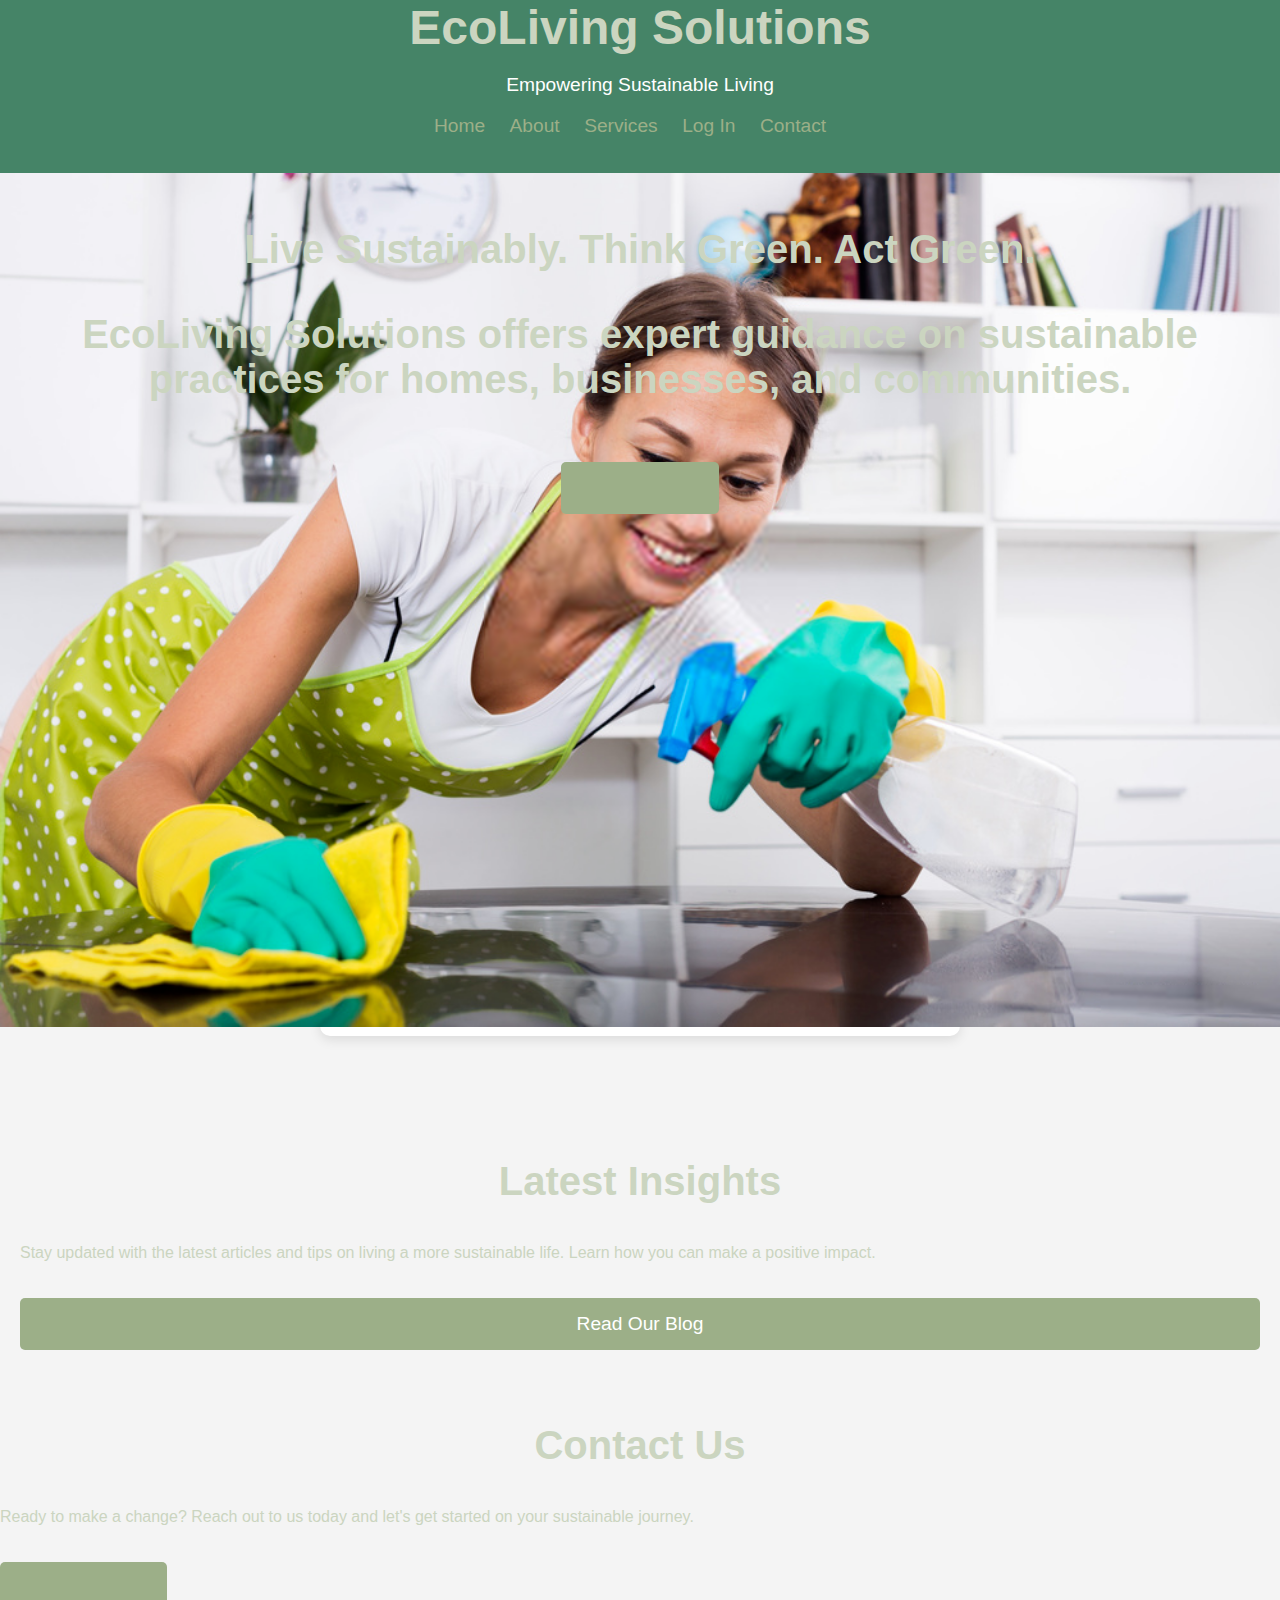
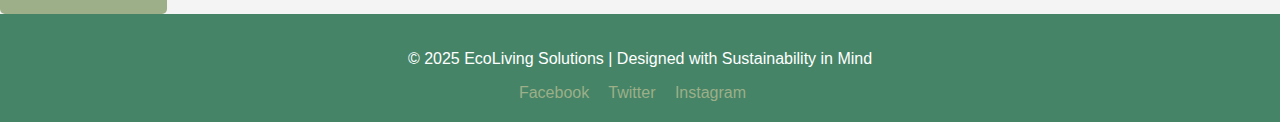
<file: index.html>
<!DOCTYPE html>
<html lang="en">
<head>
  <meta charset="UTF-8">
  <meta name="viewport" content="width=device-width, initial-scale=1.0">
  <title>EcoLiving Solutions - Sustainable Living</title>
  <link rel="stylesheet" href="style.css">
  <script>
    function calculateQuote() {
      const serviceType = document.getElementById('serviceType').value;
      const areaSize = document.getElementById('areaSize').value;
      const urgency = document.getElementById('urgency').value;

      let basePrice = 0;
      let pricePerSqFt = 0;

      if (serviceType === 'cleaning') {
        pricePerSqFt = 0.25;
      } else if (serviceType === 'consulting') {
        pricePerSqFt = 0.50;
      } else if (serviceType === 'audit') {
        pricePerSqFt = 0.30;
      }

      let totalPrice = pricePerSqFt * areaSize;

      if (urgency === 'express') {
        totalPrice *= 1.25; // Extra cost for express service
      }

      const quoteMessage = `Your estimated price for ${serviceType} is $${totalPrice.toFixed(2)}.`;
      document.getElementById('quoteMessage').innerText = quoteMessage;
      document.getElementById('quoteResult').style.display = 'block';
    }
  </script>
</head>
<body>
  <!-- Header Section with Navigation -->
  <header>
    <div class="logo">
      <h1>EcoLiving Solutions</h1>
      <p>Empowering Sustainable Living</p>
    </div>
    <nav>
      <ul>
        <li><a href="index.html">Home</a></li>
        <li><a href="about.html">About</a></li> <!-- About page link -->
        <li><a href="services.html">Services</a></li>
        <li><a href="login.html">Log In</a></li>
        <li><a href="contact.html">Contact</a></li>
      </ul>
    </nav>
  </header>

  <!-- Hero Section (Big Welcome Section) -->
  <section id="hero">
    <div class="hero-content">
      <h2>Live Sustainably. Think Green. Act Green.</h2>
      <!-- Hero Image -->
      <img src="action.png" alt="Sustainable Living" class="hero-img">
      <h2>EcoLiving Solutions offers expert guidance on sustainable practices for homes, businesses, and communities.</h2>
    </div.
      </section> 
  
       <!-- 'Get Started' button -->
    <a href="services.html#self-quote" class="btn-primary">Get Started</a>  <!-- Link to services page with quote form -->
  </div>
</section>

  <!-- Quote Form Section -->
  <section id="self-quote">
    <h2>Get Your Quote</h2>
    <form id="quoteForm">
      <label for="serviceType">Choose a service:</label>
      <select id="serviceType">
        <option value="cleaning">Commercial Cleaning</option>
        <option value="consulting">Sustainability Consulting</option>
        <option value="audit">Energy Audit</option>
      </select>
      
      <label for="areaSize">Area size (sq ft):</label>
      <input type="number" id="areaSize" placeholder="Enter area size" required>
      
      <label for="urgency">Urgency:</label>
      <select id="urgency">
        <option value="standard">Standard</option>
        <option value="express">Express</option>
      </select>

      <button type="button" onclick="calculateQuote()">Get Quote</button>
    </form>

    <div id="quoteResult" style="display: none;">
      <p id="quoteMessage"></p>
    </div>
  </section>

  <!-- Blog Section -->
  <section id="blog" class="section">
    <h2>Latest Insights</h2>
    <p>Stay updated with the latest articles and tips on living a more sustainable life. Learn how you can make a positive impact.</p>
<a href="blog.html">
    <button class="btn-primary">Read Our Blog</button>
  </a>
</section>

  <!-- Contact Section -->
  <section id="contact" class="section">
    <h2>Contact Us</h2>
    <p>Ready to make a change? Reach out to us today and let's get started on your sustainable journey.</p>
    <a href="contact.html" class="btn-primary">Get in Touch</a>
  </section>

  <!-- Footer -->
  <footer>
    <p>&copy; 2025 EcoLiving Solutions | Designed with Sustainability in Mind</p>
    <div class="social-links">
      <a href="#">Facebook</a>
      <a href="#">Twitter</a>
      <a href="#">Instagram</a>
    </div>
  </footer>
</body>
</html>
</file>
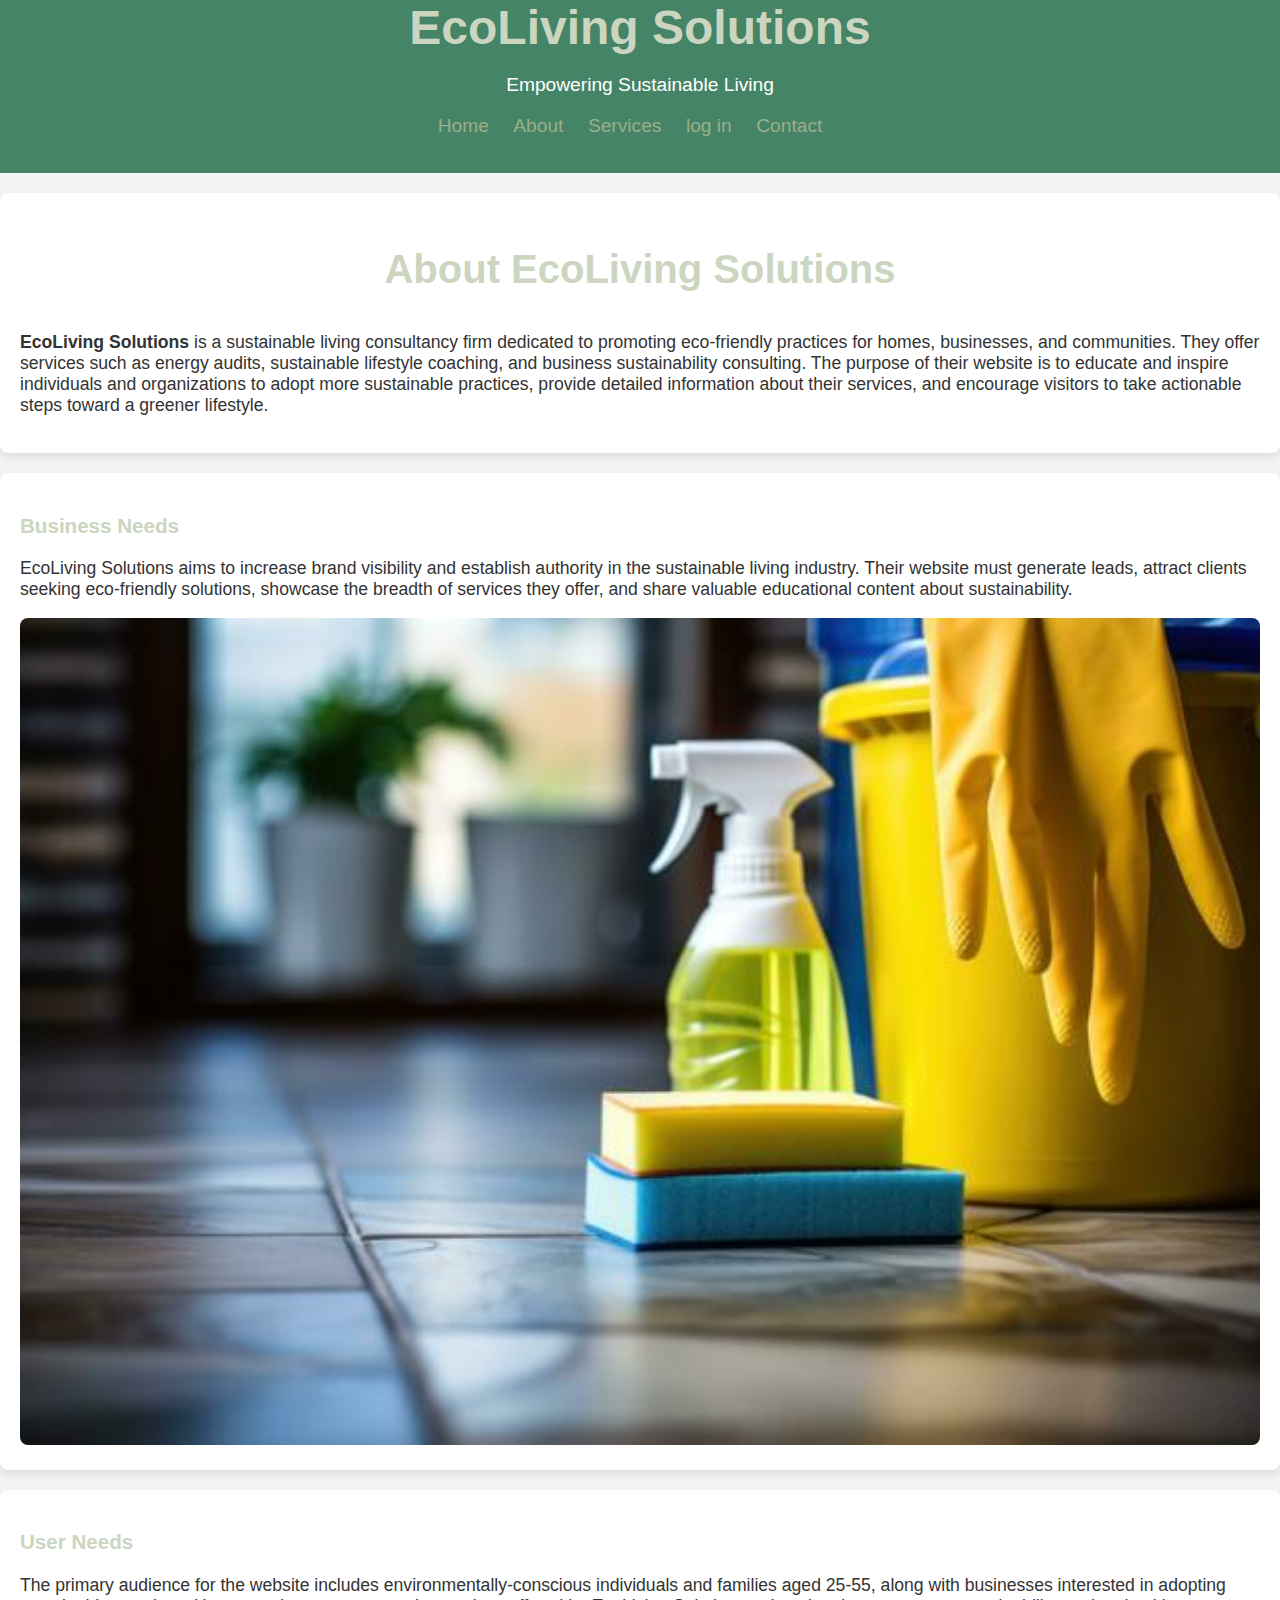
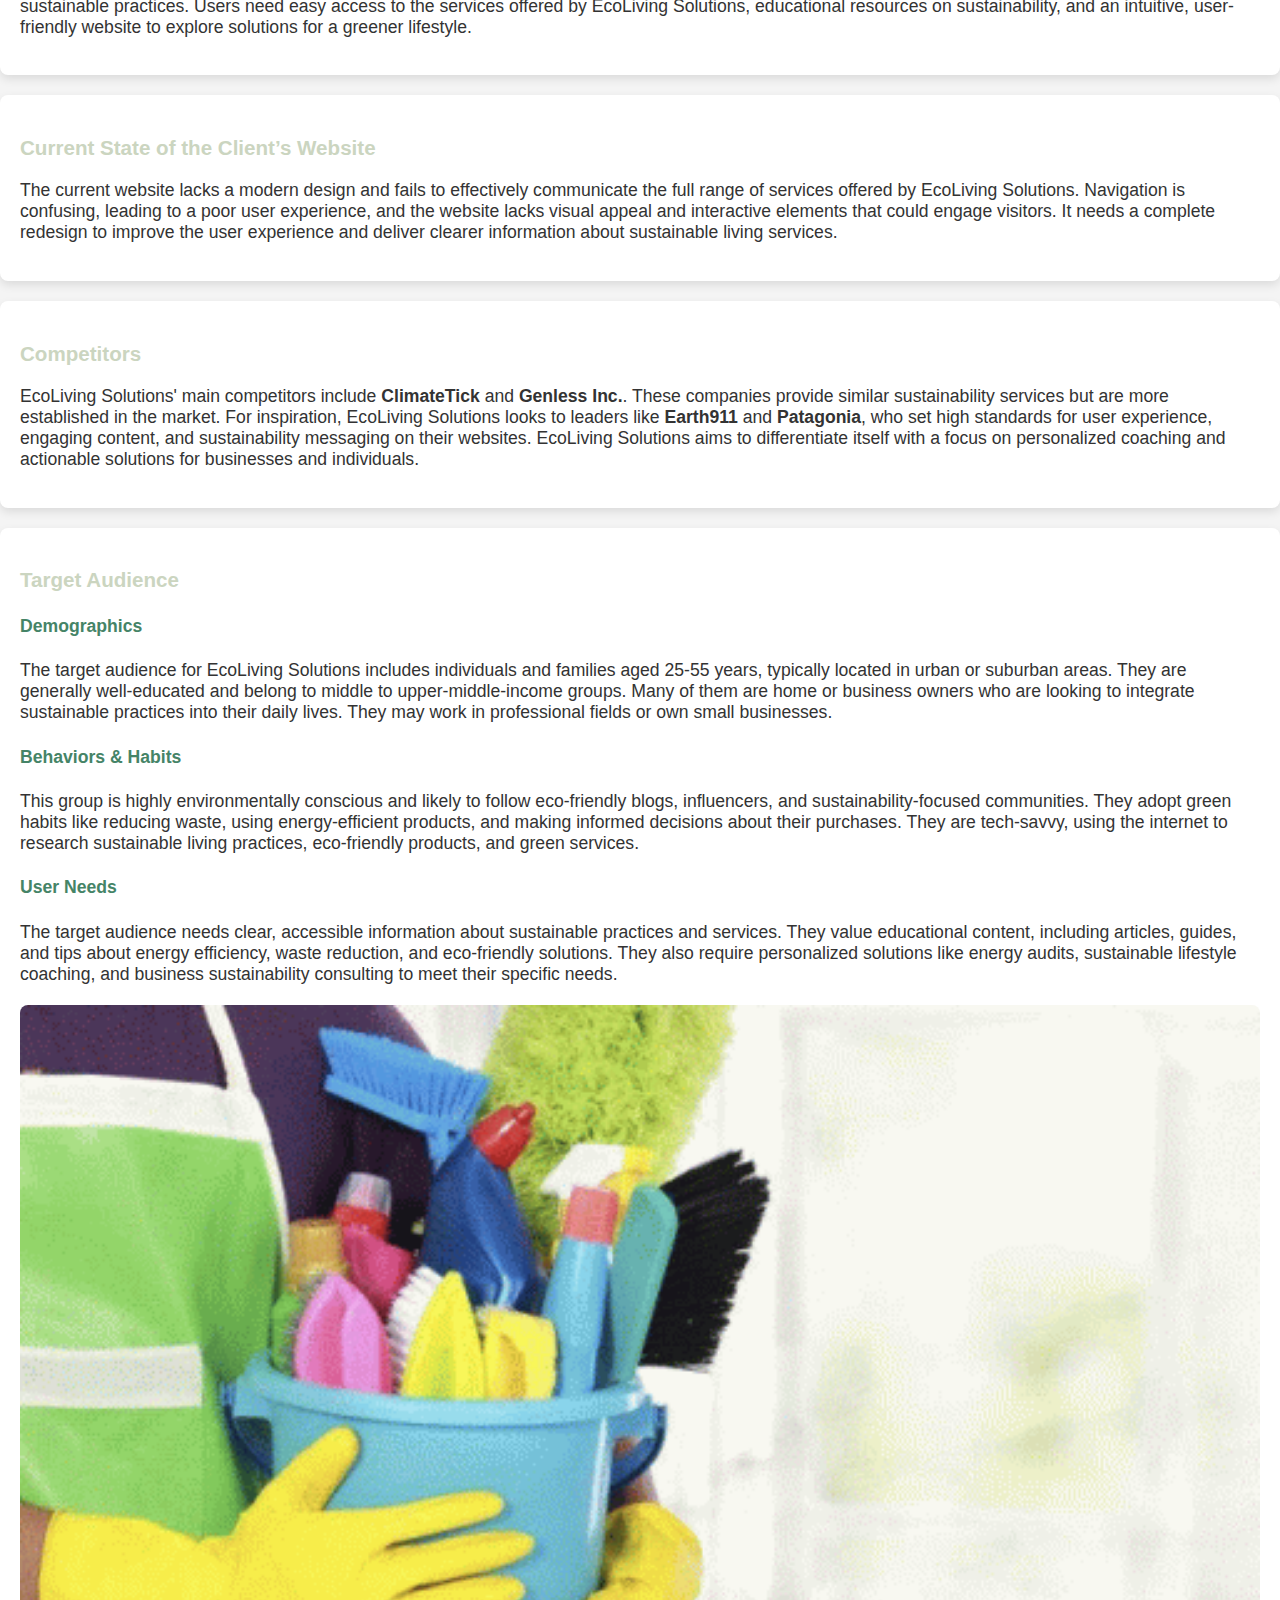
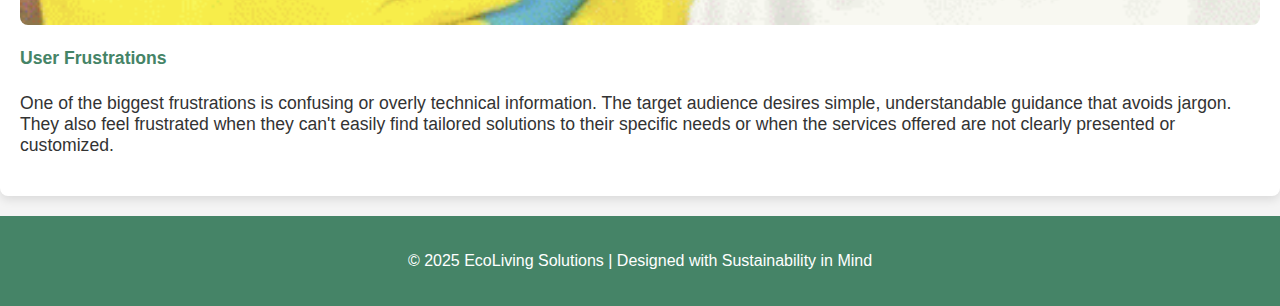
<file: about.html>
<!DOCTYPE html>
<html lang="en">
<head>
  <meta charset="UTF-8">
  <meta name="viewport" content="width=device-width, initial-scale=1.0">
  <title>About - EcoLiving Solutions</title>
  <link rel="stylesheet" href="style.css">
</head>
<body> 
   <!-- Header Section with Navigation -->
  <header>
    <div class="logo">
      <h1>EcoLiving Solutions</h1>
      <p>Empowering Sustainable Living</p>
    </div>
     <nav>
      <ul>
        <li><a href="index.html">Home</a></li>
        <li><a href="about.html">About</a></li> <!-- About page link -->
        <li><a href="services.html">Services</a></li>
        <li><a href="login.html">log in</a></li>
        <li><a href="contact.html">Contact</a></li>
      </ul>
    </nav>
  </header>

  <!-- About Section -->
  <section id="about" class="about-box">
    <h2>About EcoLiving Solutions</h2>
    <p><strong>EcoLiving Solutions</strong> is a sustainable living consultancy firm dedicated to promoting eco-friendly practices for homes, businesses, and communities. They offer services such as energy audits, sustainable lifestyle coaching, and business sustainability consulting. The purpose of their website is to educate and inspire individuals and organizations to adopt more sustainable practices, provide detailed information about their services, and encourage visitors to take actionable steps toward a greener lifestyle.</p>
  </section>

  <!-- Business Needs -->
  <section id="business-needs" class="about-box">
    <h3>Business Needs</h3>
    <p>EcoLiving Solutions aims to increase brand visibility and establish authority in the sustainable living industry. Their website must generate leads, attract clients seeking eco-friendly solutions, showcase the breadth of services they offer, and share valuable educational content about sustainability.</p>
    <!-- Add the image here -->
    <div class="business-image">
      <img src="hero backround.jpg" alt="EcoLiving Solutions Business Needs" />
    </div>
  </section>

  <!-- User Needs -->
  <section id="user-needs" class="about-box">
    <h3>User Needs</h3>
    <p>The primary audience for the website includes environmentally-conscious individuals and families aged 25-55, along with businesses interested in adopting sustainable practices. Users need easy access to the services offered by EcoLiving Solutions, educational resources on sustainability, and an intuitive, user-friendly website to explore solutions for a greener lifestyle.</p>
  </section>

  <!-- Current State of Client's Website -->
  <section id="current-state" class="about-box">
    <h3>Current State of the Client’s Website</h3>
    <p>The current website lacks a modern design and fails to effectively communicate the full range of services offered by EcoLiving Solutions. Navigation is confusing, leading to a poor user experience, and the website lacks visual appeal and interactive elements that could engage visitors. It needs a complete redesign to improve the user experience and deliver clearer information about sustainable living services.</p>
  </section>

  <!-- Competitors -->
  <section id="competitors" class="about-box">
    <h3>Competitors</h3>
    <p>EcoLiving Solutions' main competitors include <strong>ClimateTick</strong> and <strong>Genless Inc.</strong>. These companies provide similar sustainability services but are more established in the market. For inspiration, EcoLiving Solutions looks to leaders like <strong>Earth911</strong> and <strong>Patagonia</strong>, who set high standards for user experience, engaging content, and sustainability messaging on their websites. EcoLiving Solutions aims to differentiate itself with a focus on personalized coaching and actionable solutions for businesses and individuals.</p>
  </section>

  <!-- Target Audience Section -->
  <section id="target-audience" class="about-box">
    <h3>Target Audience</h3>

    <!-- Demographics -->
    <div class="audience-group">
      <h4>Demographics</h4>
      <p>The target audience for EcoLiving Solutions includes individuals and families aged 25-55 years, typically located in urban or suburban areas. They are generally well-educated and belong to middle to upper-middle-income groups. Many of them are home or business owners who are looking to integrate sustainable practices into their daily lives. They may work in professional fields or own small businesses.</p>
    </div>

    <!-- Behaviors/Habits -->
    <div class="audience-group">
      <h4>Behaviors & Habits</h4>
      <p>This group is highly environmentally conscious and likely to follow eco-friendly blogs, influencers, and sustainability-focused communities. They adopt green habits like reducing waste, using energy-efficient products, and making informed decisions about their purchases. They are tech-savvy, using the internet to research sustainable living practices, eco-friendly products, and green services.</p>
    </div>

    <!-- User Needs -->
    <div class="audience-group">
      <h4>User Needs</h4>
      <p>The target audience needs clear, accessible information about sustainable practices and services. They value educational content, including articles, guides, and tips about energy efficiency, waste reduction, and eco-friendly solutions. They also require personalized solutions like energy audits, sustainable lifestyle coaching, and business sustainability consulting to meet their specific needs.</p>
      <!-- Add the GIF here -->
      <div class="business-gif">
        <img src="commercial-cleaning-services-cleaning.gif" alt="Commercial Cleaning Services" />
      </div>
    </div>

    <!-- User Frustrations -->
    <div class="audience-group">
      <h4>User Frustrations</h4>
      <p>One of the biggest frustrations is confusing or overly technical information. The target audience desires simple, understandable guidance that avoids jargon. They also feel frustrated when they can't easily find tailored solutions to their specific needs or when the services offered are not clearly presented or customized.</p>
    </div>
  </section>

  <footer>
    <p>&copy; 2025 EcoLiving Solutions | Designed with Sustainability in Mind</p>
  </footer>
</body>
</html>
</file>
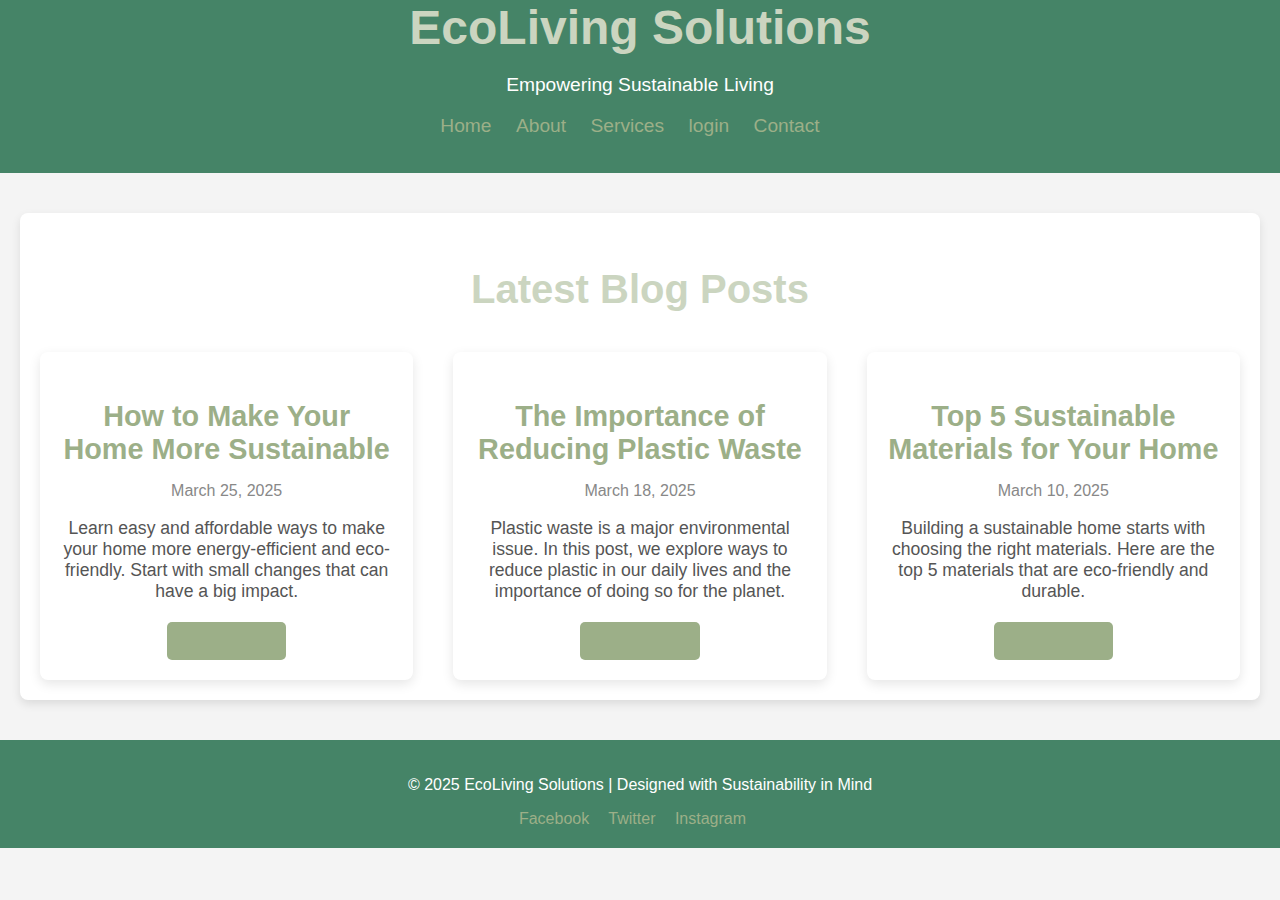
<file: blog.html>
<!DOCTYPE html>
<html lang="en">
<head>
  <meta charset="UTF-8">
  <meta name="viewport" content="width=device-width, initial-scale=1.0">
  <title>Blog - EcoLiving Solutions</title>
  <link rel="stylesheet" href="style.css"> <!-- Link to your CSS file -->
</head>
<body>
  <!-- Header Section -->
  <header>
    <div class="logo">
      <h1>EcoLiving Solutions</h1>
      <p>Empowering Sustainable Living</p>
    </div>
    <nav>
      <ul>
        <li><a href="index.html">Home</a></li>
        <li><a href="about.html">About</a></li>
        <li><a href="services.html">Services</a></li>
        <li><a href="login.html">login</a></li> <!-- Blog link -->
        <li><a href="contact.html">Contact</a></li>
      </ul>
    </nav>
  </header>

  <!-- Blog Main Section -->
  <section id="blog" class="section">
    <div class="container">
      <h2>Latest Blog Posts</h2>
      <div class="blog-posts">
        <!-- Blog Post 1 -->
        <div class="blog-post">
          <h3><a href="#">How to Make Your Home More Sustainable</a></h3>
          <p class="post-date">March 25, 2025</p>
          <p class="post-excerpt">Learn easy and affordable ways to make your home more energy-efficient and eco-friendly. Start with small changes that can have a big impact.</p>
          <a href="#" class="read-more">Read More</a>
        </div>

        <!-- Blog Post 2 -->
        <div class="blog-post">
          <h3><a href="#">The Importance of Reducing Plastic Waste</a></h3>
          <p class="post-date">March 18, 2025</p>
          <p class="post-excerpt">Plastic waste is a major environmental issue. In this post, we explore ways to reduce plastic in our daily lives and the importance of doing so for the planet.</p>
          <a href="#" class="read-more">Read More</a>
        </div>

        <!-- Blog Post 3 -->
        <div class="blog-post">
          <h3><a href="#">Top 5 Sustainable Materials for Your Home</a></h3>
          <p class="post-date">March 10, 2025</p>
          <p class="post-excerpt">Building a sustainable home starts with choosing the right materials. Here are the top 5 materials that are eco-friendly and durable.</p>
          <a href="#" class="read-more">Read More</a>
        </div>
      </div>
    </div>
  </section>

  <!-- Footer Section -->
  <footer>
    <p>&copy; 2025 EcoLiving Solutions | Designed with Sustainability in Mind</p>
    <div class="social-links">
      <a href="#">Facebook</a>
      <a href="#">Twitter</a>
      <a href="#">Instagram</a>
    </div>
  </footer>
</body>
</html>
</file>
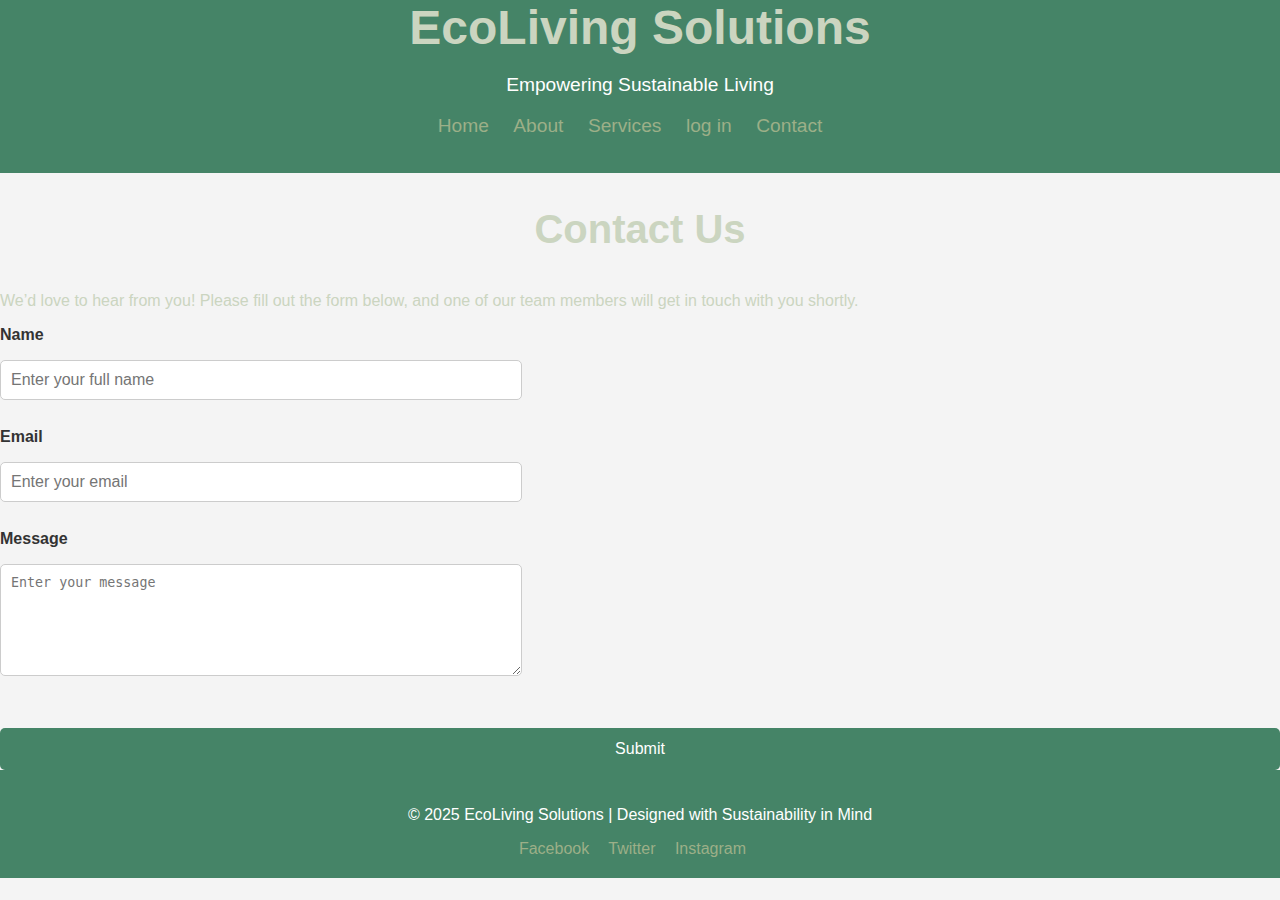
<file: contact.html>
<!DOCTYPE html>
<html lang="en">
<head>
  <meta charset="UTF-8">
  <meta name="viewport" content="width=device-width, initial-scale=1.0">
  <title>Contact Us - EcoLiving Solutions</title>
  <link rel="stylesheet" href="style.css">
</head>
<body>
  <!-- Header Section -->
  <header>
    <div class="logo">
      <h1>EcoLiving Solutions</h1>
      <p>Empowering Sustainable Living</p>
    </div>
 <nav>
      <ul>
        <li><a href="index.html">Home</a></li>
        <li><a href="about.html">About</a></li> <!-- About page link -->
        <li><a href="services.html">Services</a></li>
        <li><a href="login.html">log in</a></li>
        <li><a href="contact.html">Contact</a></li>
      </ul>
    </nav>
  </header>

  <!-- Contact Us Section -->
  <section id="contact">
    <div class="contact-container">
      <h2>Contact Us</h2>
      <p>We’d love to hear from you! Please fill out the form below, and one of our team members will get in touch with you shortly.</p>

      <!-- Contact Form -->
      <form id="contact-form" action="submit-contact.php" method="POST">
        <div class="form-group">
          <label for="name">Name</label>
          <input type="text" id="name" name="name" placeholder="Enter your full name" required>
        </div>

        <div class="form-group">
          <label for="email">Email</label>
          <input type="email" id="email" name="email" placeholder="Enter your email" required>
        </div>

        <div class="form-group">
          <label for="message">Message</label>
          <textarea id="message" name="message" rows="6" placeholder="Enter your message" required></textarea>
        </div>

        <button type="submit" class="btn-primary">Submit</button>
      </form>
    </div>
  </section>

  <!-- Footer -->
  <footer>
    <p>&copy; 2025 EcoLiving Solutions | Designed with Sustainability in Mind</p>
    <div class="social-links">
      <a href="#">Facebook</a>
      <a href="#">Twitter</a>
      <a href="#">Instagram</a>
    </div>
  </footer>

  <!-- Optional JavaScript for Form Validation -->
  <script>
    document.getElementById('contact-form').addEventListener('submit', function(event) {
      const name = document.getElementById('name').value;
      const email = document.getElementById('email').value;
      const message = document.getElementById('message').value;

      if (!name || !email || !message) {
        event.preventDefault();
        alert("Please fill out all fields.");
      }
    });
  </script>
</body>
</html>
</file>
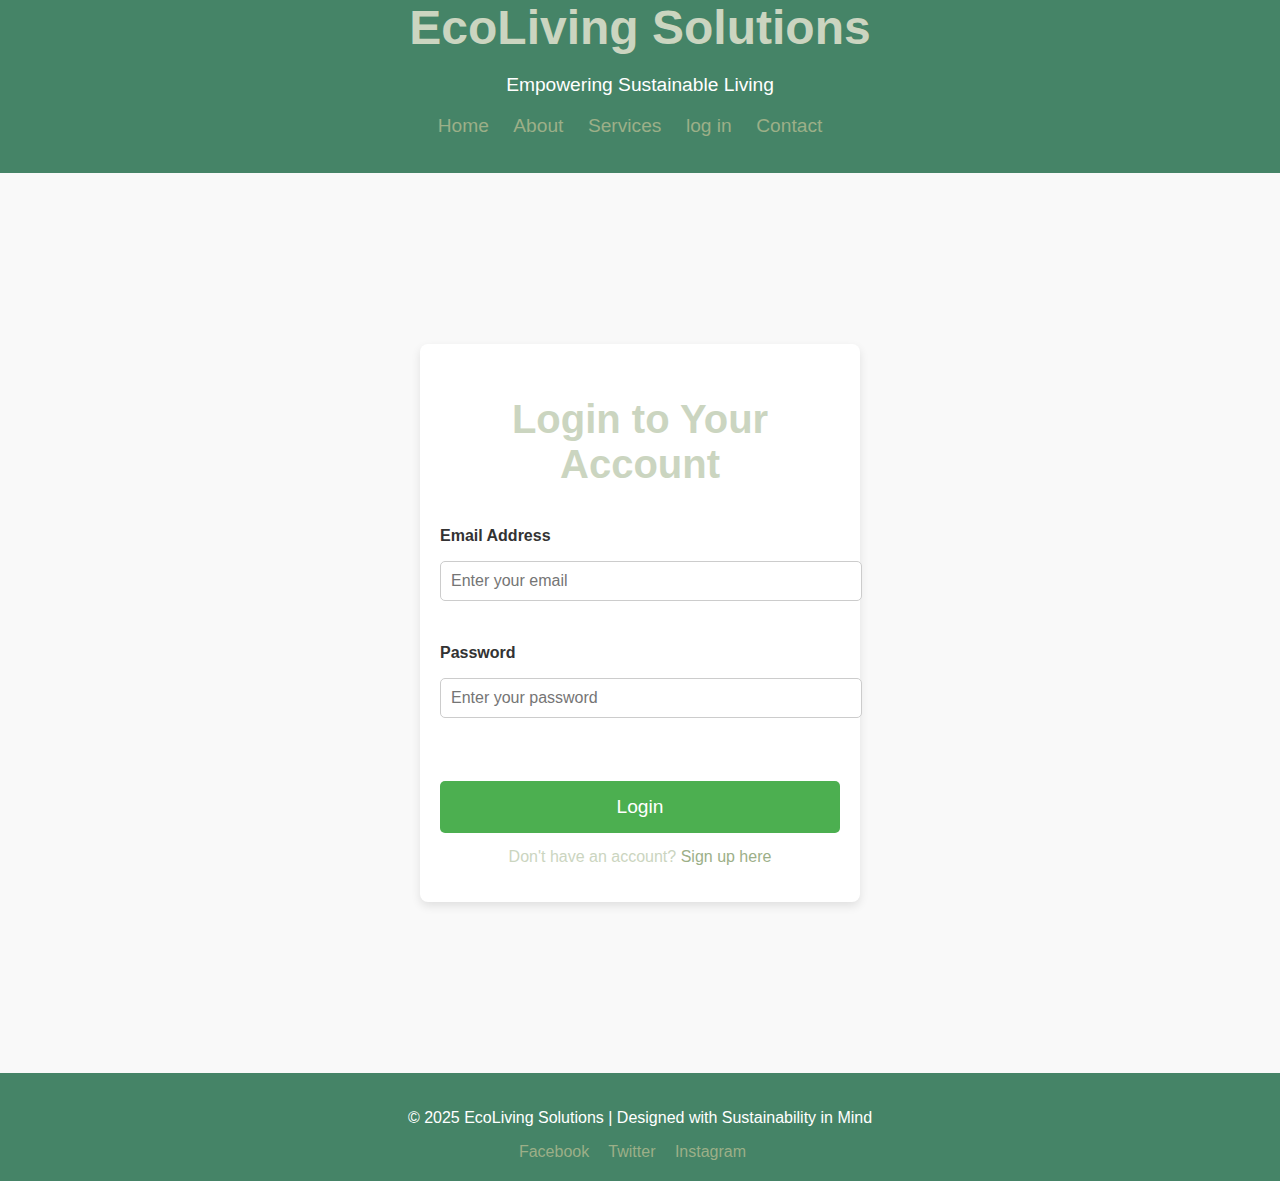
<file: login.html>
<!DOCTYPE html>
<html lang="en">
<head>
  <meta charset="UTF-8">
  <meta name="viewport" content="width=device-width, initial-scale=1.0">
  <title>Login - EcoLiving Solutions</title>
  <link rel="stylesheet" href="style.css">
  <style>
    /* Ensure the login section takes full viewport height and is centered */
    #login {
      display: flex;
      justify-content: center; /* Horizontally center the content */
      align-items: center; /* Vertically center the content */
      height: 100vh; /* Take full viewport height */
      background-color: #f9f9f9; /* Optional: light background for contrast */
    }

    .container {
      text-align: center; /* Center text inside the container */
      max-width: 400px; /* Limit the width of the login form */
      padding: 20px;
      background-color: #fff; /* White background for the form */
      border-radius: 8px; /* Rounded corners for the container */
      box-shadow: 0 4px 10px rgba(0, 0, 0, 0.1); /* Soft shadow for the box */
      width: 100%; /* Ensure the container takes full width within max-width */
    }

    /* Additional styling for form elements */
    .login-form {
      display: flex;
      flex-direction: column;
      gap: 15px;
    }

    .login-form input {
      padding: 10px;
      font-size: 1rem;
      border-radius: 5px;
      border: 1px solid #ccc;
    }

    .login-form button {
      padding: 15px 30px;
      background-color: #4CAF50;
      color: white;
      font-size: 1.2rem;
      border-radius: 5px;
      border: none;
      cursor: pointer;
      transition: background-color 0.3s ease, transform 0.3s ease;
    }

    .login-form button:hover {
      background-color: #45a049;
      transform: translateY(-5px);
    }

    .signup-link {
      margin-top: 15px;
    }

    .signup-link a {
      color: #4CAF50;
      text-decoration: none;
    }
  </style>
</head>
<body>

  <!-- Header Section -->
  <header>
    <div class="logo">
      <h1>EcoLiving Solutions</h1>
      <p>Empowering Sustainable Living</p>
    </div>
    <nav>
      <ul>
        <li><a href="index.html">Home</a></li>
        <li><a href="about.html">About</a></li> <!-- About page link -->
        <li><a href="services.html">Services</a></li>
        <li><a href="login.html">log in</a></li>
        <li><a href="contact.html">Contact</a></li>
      </ul>
    </nav>
  </header>

  <!-- Login Section -->
  <section id="login">
    <div class="container">
      <h2>Login to Your Account</h2>

      <!-- Login Form -->
      <form action="login-action.php" method="POST" class="login-form">
        <div class="form-group">
          <label for="email">Email Address</label>
          <input type="email" id="email" name="email" required placeholder="Enter your email">
        </div>

        <div class="form-group">
          <label for="password">Password</label>
          <input type="password" id="password" name="password" required placeholder="Enter your password">
        </div>

        <button type="submit" class="btn-primary">Login</button>
      </form>

      <p class="signup-link">Don't have an account? <a href="signup.html">Sign up here</a></p>
    </div>
  </section>

  <!-- Footer -->
  <footer>
    <p>&copy; 2025 EcoLiving Solutions | Designed with Sustainability in Mind</p>
    <div class="social-links">
      <a href="#">Facebook</a>
      <a href="#">Twitter</a>
      <a href="#">Instagram</a>
    </div>
  </footer>

</body>
</html>
</file>
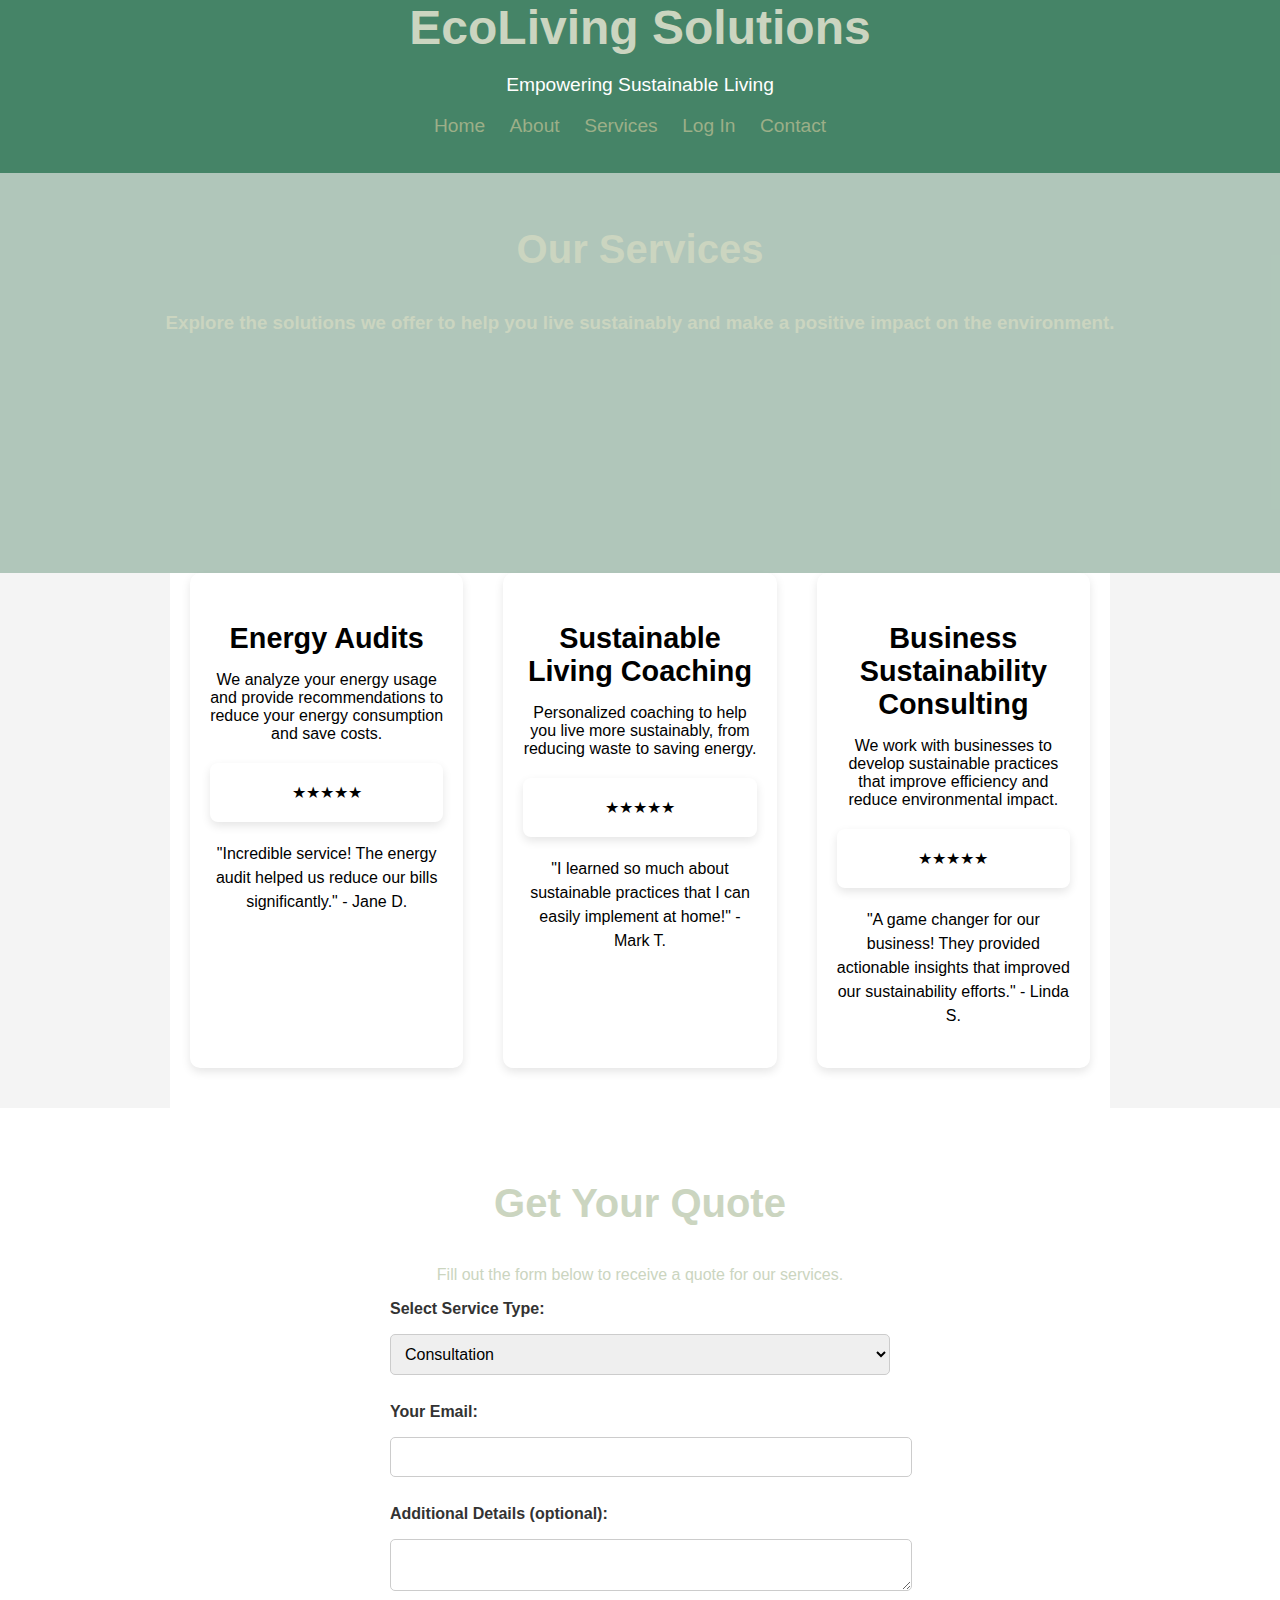
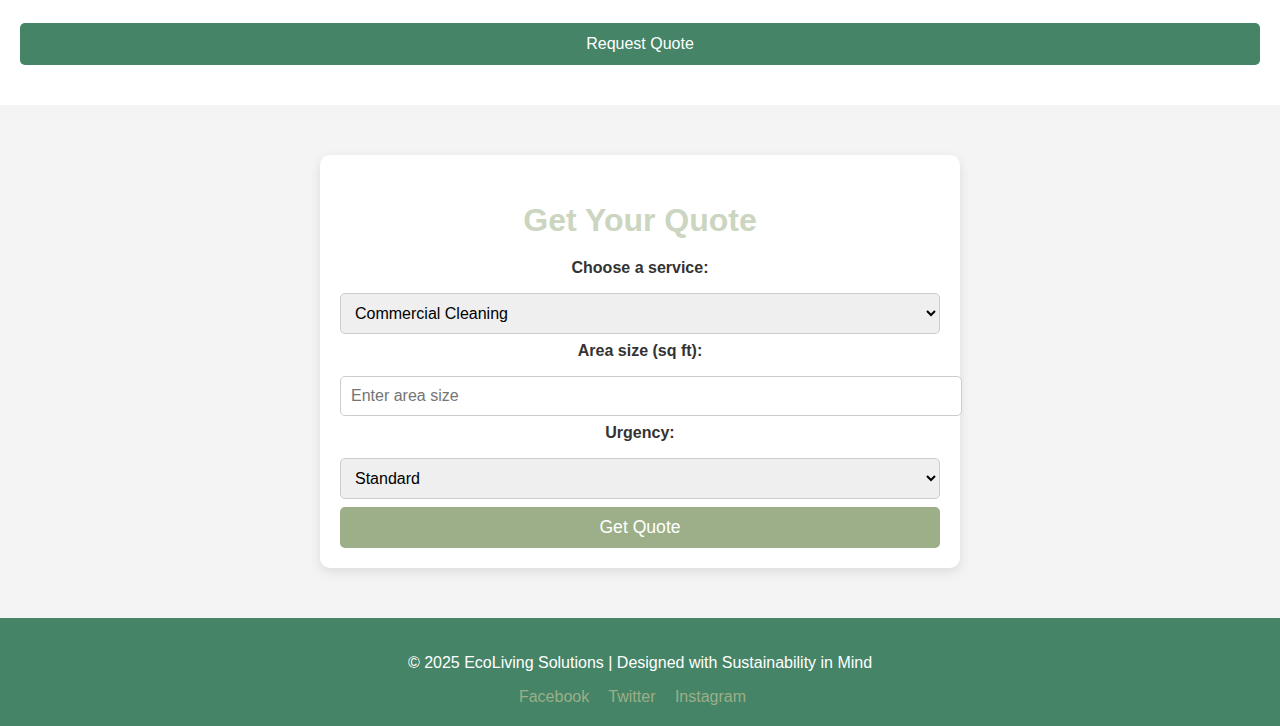
<file: services.html>
<!DOCTYPE html>
<html lang="en">

<head>
  <meta charset="UTF-8">
  <meta name="viewport" content="width=device-width, initial-scale=1.0">
  <title>EcoLiving Solutions - Our Services</title>
  <link rel="stylesheet" href="style.css">
  <script>
    function calculateQuote() {
      const serviceType = document.getElementById('serviceType').value;
      const areaSize = document.getElementById('areaSize').value;
      const urgency = document.getElementById('urgency').value;

      let basePrice = 0;
      let pricePerSqFt = 0;

      if (serviceType === 'cleaning') {
        pricePerSqFt = 0.25;
      } else if (serviceType === 'consulting') {
        pricePerSqFt = 0.50;
      } else if (serviceType === 'audit') {
        pricePerSqFt = 0.30;
      }

      let totalPrice = pricePerSqFt * areaSize;

      if (urgency === 'express') {
        totalPrice *= 1.25; // Extra cost for express service
      }

      const quoteMessage = `Your estimated price for ${serviceType} is $${totalPrice.toFixed(2)}.`;
      document.getElementById('quoteMessage').innerText = quoteMessage;
      document.getElementById('quoteResult').style.display = 'block';
    }
  </script>
</head>

<body>
  <!-- Header Section with Navigation -->
  <header>
    <div class="logo">
      <h1>EcoLiving Solutions</h1>
      <p>Empowering Sustainable Living</p>
    </div>
    <nav>
      <ul>
        <li><a href="index.html">Home</a></li>
        <li><a href="about.html">About</a></li>
        <li><a href="services.html">Services</a></li>
        <li><a href="login.html">Log In</a></li>
        <li><a href="contact.html">Contact</a></li>
      </ul>
    </nav>
  </header>

  <!-- Hero Section (Big Welcome Section) -->
  <section id="hero">
    <div class="hero-content">
      <h2>Our Services</h2>
      <h3>Explore the solutions we offer to help you live sustainably and make a positive impact on the environment.</h3>
    </div>
  </section>

  <!-- Services Section -->
  <section id="services">
    <div class="services-grid">
      <!-- Service 1 -->
      <div class="service-card">
        <h3>Energy Audits</h3>
        <p>We analyze your energy usage and provide recommendations to reduce your energy consumption and save costs.</p>
        <div class="reviews">
          <p class="review">★★★★★</p>
          <p class="review-text">"Incredible service! The energy audit helped us reduce our bills significantly." - Jane D.</p>
        </div>
      </div>
      <!-- Service 2 -->
      <div class="service-card">
        <h3>Sustainable Living Coaching</h3>
        <p>Personalized coaching to help you live more sustainably, from reducing waste to saving energy.</p>
        <div class="reviews">
          <p class="review">★★★★★</p>
          <p class="review-text">"I learned so much about sustainable practices that I can easily implement at home!" - Mark T.</p>
        </div>
      </div>
      <!-- Service 3 -->
      <div class="service-card">
        <h3>Business Sustainability Consulting</h3>
        <p>We work with businesses to develop sustainable practices that improve efficiency and reduce environmental impact.</p>
        <div class="reviews">
          <p class="review">★★★★★</p>
          <p class="review-text">"A game changer for our business! They provided actionable insights that improved our sustainability efforts." - Linda S.</p>
        </div>
      </div>
    </div>
    
  </section>
<section id="quote-request">
  <h2>Get Your Quote</h2>
  <p>Fill out the form below to receive a quote for our services.</p>
  <form id="quote-form">
    <div class="form-group">
      <label for="service-type">Select Service Type:</label>
      <select id="service-type" name="service-type">
        <option value="consultation">Consultation</option>
        <option value="installation">Installation</option>
        <option value="maintenance">Maintenance</option>
      </select>
    </div>

    <div class="form-group">
      <label for="email">Your Email:</label>
      <input type="email" id="email" name="email" required />
    </div>

    <div class="form-group">
      <label for="details">Additional Details (optional):</label>
      <textarea id="details" name="details"></textarea>
    </div>

    <button type="submit">Request Quote</button>
  </form>

  <div id="quoteResult" style="display:none;">
    <p id="quoteMessage"></p>
  </div>
</section>

  <!-- Quote Section -->
  <section id="self-quote">
    <h2>Get Your Quote</h2>
    <form id="quoteForm">
      <label for="serviceType">Choose a service:</label>
      <select id="serviceType">
        <option value="cleaning">Commercial Cleaning</option>
        <option value="consulting">Sustainability Consulting</option>
        <option value="audit">Energy Audit</option>
      </select>

      <label for="areaSize">Area size (sq ft):</label>
      <input type="number" id="areaSize" placeholder="Enter area size" required>

      <label for="urgency">Urgency:</label>
      <select id="urgency">
        <option value="standard">Standard</option>
        <option value="express">Express</option>
      </select>

      <button type="button" onclick="calculateQuote()">Get Quote</button>
    </form>

    <div id="quoteResult" style="display: none;">
      <p id="quoteMessage"></p>
    </div>
  </section>
  
<script>
// Handle quote request form submission
document.getElementById('quote-form').addEventListener('submit', function(event) {
  event.preventDefault(); // Prevent page reload

  // Get form values
  const serviceType = document.getElementById('service-type').value;
  const email = document.getElementById('email').value;
  const details = document.getElementById('details').value;

  // Show a message to the user after they submit the form
  document.getElementById('quoteResult').style.display = 'block';
  document.getElementById('quoteMessage').innerText = `Quote request submitted for ${serviceType}. We'll contact you at ${email} soon!`;

  // Reset the form
  document.getElementById('quote-form').reset();
});
</script>
  
  <!-- Footer -->
  <footer>
    <p>&copy; 2025 EcoLiving Solutions | Designed with Sustainability in Mind</p>
    <div class="social-links">
      <a href="#">Facebook</a>
      <a href="#">Twitter</a>
      <a href="#">Instagram</a>
    </div>
  </footer>

</body>

</html>
</file>
<file: style.css>
/* General Styles */
body {
  font-family: Arial, sans-serif;
  background-color: #f4f4f4;
  color: #CBD5C0;
  margin: 0; /* Ensure no margin around the body */
  padding: 0; /* Remove padding */
}

h1, h2, h3 {
  color: #CBD5C0 !important; 
}

a {
  text-decoration: none;
  color: #9CAF88 !important; 
}

/* Header Section */
header {
  background-color: #458467; 
  color: white;
  padding: 20px;
  text-align: center;
  margin-bottom: 0; /* Remove bottom margin */
}

header .logo h1 {
  font-size: 3rem;
  color: #ffffff;
  margin-top: -20px; /* This will raise the heading by 20px */
  margin-bottom: 10px;
}


header .logo p {
  font-size: 1.2rem;
  font-weight: 300;
  color: #ffffff;
}

/* Reset padding and margin */
header nav ul {
  list-style: none;
  padding: 0;
  text-align: center;
}

header nav ul li {
  display: inline-block;
  margin-right: 20px;
}

header nav ul li a {
  color: white;
  font-size: 1.2rem;
  text-decoration: none;
}

header nav ul li a:hover {
  text-decoration: underline;
}

/* Hero Section */
#hero {
  position: relative;
  text-align: center;
  color: white;
  background-size: cover;
  background-position: center center;
  background-repeat: no-repeat;
  height: 400px;
  z-index: 1;
  margin-bottom: 0; /* Remove bottom margin */
}

.hero-content {
  position: relative;
  z-index: 2;
  padding: 20px;
} 

#hero::after {
   content: "";
   position: absolute;
   top: 0;
   left: 0;
   width: 100%;
   height: 100%;
   background-color: rgba(75, 131, 100, 0.4);  /* Semi-transparent greenish overlay */
   z-index: 1;
}

 
.hero-img {
  width: 100%;
  height: auto; /* Ensure the image fully covers the hero section */
  object-fit: cover; /* Make sure the image covers the area without distorting */
  position: absolute;
  top: 0;
  left: 0;
  z-index: -1; /* Place the image behind the content */
  opacity: 1; /* Adjust opacity as needed */
}

.business-image img {
  width: 100%;
  max-width: 800px;
  height: auto;
}

.business-gif img {
  width: 100%;
  max-width: 600px;
  height: auto;
  display: block;
  margin: 20px 0;
}

/* General Styles for the Services Section */
#services {
  background-color: #fff;
  padding: 40px 20px;
  text-align: center;
  margin-top: 0; /* Remove space above services section */
  padding-top: 0; /* Remove unnecessary padding */
  max-width: 900px; /* Set a max-width for the section */
  margin: 0 auto; /* Center the section */
}

.services-grid {
  display: grid;
  grid-template-columns: repeat(3, 1fr);
  gap: 40px;
  max-width: 1200px;
  margin: 0 auto;
}

.service-card {
  background-color: white;
  padding: 20px;
  border-radius: 10px;
  box-shadow: 0 4px 10px rgba(0, 0, 0, 0.1);
  transition: transform 0.3s ease;
}

.service-card:hover {
  transform: translateY(-10px);
}

.service-card h3 {
  font-size: 1.8rem;
  color: black !important;
  margin-bottom: 10px;
}

.service-card p {
  font-size: 1rem;
  color: black !important; 
  margin-bottom: 20px;
}

.service-card a {
  display: inline-block;
  padding: 10px 20px;
  background-color: #819171;
  color: white;
  text-decoration: none;
  border-radius: 5px;
}

.service-card a:hover {
  background-color: #9CAF88;
}

/* Responsive Styles */
@media (max-width: 768px) {
  .services-grid {
    grid-template-columns: 1fr 1fr;
  }
}

@media (max-width: 480px) {
  .services-grid {
    grid-template-columns: 1fr;
  }
}

/* Reset Margin for Section and Hero */
#services, #hero {
  margin-top: 0; /* Remove space above these sections */
  padding-top: 0; /* Remove unnecessary top padding */
}

/* Fixing any padding/margin issues in section tags */
section {
  margin: 0;
  padding: 0;
}

/* Ensure no additional space between footer and content */
footer {
  background-color: #458467;
  color: white;
  text-align: center;
  padding: 20px;
  margin-top: 0; /* Remove space above the footer */
}

footer .social-links a {
  color: white;
  margin-right: 15px;
}

footer .social-links a:hover {
  text-decoration: underline;
}

/* Ensure the login section takes full viewport height and is centered */
#login {
  display: flex;
  justify-content: center; /* Horizontally center the content */
  align-items: center; /* Vertically center the content */
  height: 100vh; /* Take full viewport height */
  background-color: #f9f9f9; /* Optional: light background for contrast */
}

.container {
  text-align: center; /* Center text inside the container */
  max-width: 400px; /* Limit the width of the login form */
  padding: 20px;
  background-color: #fff; /* White background for the form */
  border-radius: 8px; /* Rounded corners for the container */
  box-shadow: 0 4px 10px rgba(0, 0, 0, 0.1); /* Soft shadow for the box */
  width: 100%; /* Ensure the container takes full width within max-width */
}

/* Additional styling for form elements */
.login-form {
  display: flex;
  flex-direction: column;
  gap: 15px;
}

.login-form input {
  padding: 10px;
  font-size: 1rem;
  border-radius: 5px;
  border: 1px solid #ccc;
}

.login-form button {
  padding: 15px 30px;
  background-color: #4CAF50;
  color: white;
  font-size: 1.2rem;
  border-radius: 5px;
  border: none;
  cursor: pointer;
  transition: background-color 0.3s ease, transform 0.3s ease;
}

.login-form button:hover {
  background-color: #45a049;
  transform: translateY(-5px);
}

.signup-link {
  margin-top: 15px;
}

.signup-link a {
  color: #4CAF50;
  text-decoration: none;
}


h2 {
  font-size: 2rem;
  color: #458467;
  margin-bottom: 30px;
}

.form-group {
  margin-bottom: 20px;
  text-align: left;
}

label {
  font-size: 1rem;
  color: #458467;
  margin-bottom: 5px;
  display: block;
}

input[type="email"],
input[type="password"] {
  width: 100%;
  padding: 10px;
  font-size: 1rem;
  border: 1px solid #ccc;
  border-radius: 5px;
}

button[type="submit"] {
  background-color: #458467;
  color: white;
  padding: 12px 20px;
  font-size: 1rem;
  border: none;
  border-radius: 5px;
  cursor: pointer;
}

button[type="submit"]:hover {
  background-color: #819171;
}

.signup-link {
  margin-top: 20px;
}

.signup-link a {
  color: #458467;
  text-decoration: none;
}

.signup-link a:hover {
  text-decoration: underline;
}

/* Reset any spacing on the quote form */
#self-quote {
  text-align: center;
  margin: 50px auto;
  padding: 20px;
  max-width: 600px;
  background-color: #ffffff;
  border-radius: 10px;
  box-shadow: 0 4px 12px rgba(0, 0, 0, 0.1);
}

#self-quote h2 {
  font-size: 2rem;
  color: #333;
  margin-bottom: 20px;
}

#self-quote p {
  font-size: 1rem;
  color: #666;
  margin-bottom: 20px;
}

.quote-box {
  background-color: #f9f9f9;
  padding: 20px;
  border-radius: 8px;
  box-shadow: 0 0 10px rgba(0, 0, 0, 0.05);
}

label {
  display: block;
  margin-bottom: 8px;
  font-weight: bold;
  color: #333;
}

input, select {
  width: 100%;
  padding: 12px;
  margin: 10px 0;
  border: 1px solid #ccc;
  border-radius: 5px;
  font-size: 1rem;
}

input[type="number"] {
  -moz-appearance: textfield;
}

button {
  padding: 12px 20px;
  background-color: #9CAF88;
  color: white;
  font-size: 1.1rem;
  border: none;
  border-radius: 5px;
  cursor: pointer;
  width: 100%;
}

button:hover {
  background-color: #819171;
}

button:focus {
  outline: none;
}

#quoteResult {
  margin-top: 20px;
  display: none;
  font-size: 1.2rem;
  font-weight: bold;
  color: #333;
}

#quoteMessage {
  color: #9CAF88;
}

#reviews {
  padding: 50px;
  background-color: #f9f9f9;
  text-align: center;
}

#reviews h2 {
  font-size: 2rem;
  color: #333;
  margin-bottom: 40px;
}

.review {
  background-color: #fff;
  padding: 20px;
  margin: 20px 0;
  border-radius: 8px;
  box-shadow: 0 4px 10px rgba(0, 0, 0, 0.1);
}

.review-header {
  display: flex;
  justify-content: space-between;
  align-items: center;
}

.reviewer-name {
  font-weight: bold;
  font-size: 1.1rem;
  color: #333;
}

.star-rating {
  display: inline-block;
  color: #ffd700;
}

.star {
  font-size: 1.5rem;
  margin: 0 2px;
}

.review-text {
  font-size: 1rem;
  color: #555;
  margin-top: 15px;
  line-height: 1.5;
}
/* Button Styling */
.btn-primary {
  padding: 15px 30px;
  background-color: #9CAF88;
  color: white;
  text-decoration: none;
  font-size: 1.2rem;
  border-radius: 5px;
  text-align: center;
  display: inline-block;
  transition: background-color 0.3s ease, transform 0.3s ease;
  margin-top: 20px; /* Adjust margin for spacing */
}

.btn-primary:hover {
  background-color: #819171;
  transform: translateY(-5px);
}

.btn-primary:focus {
  outline: none;
}

/* General Styles for the Blog Section */
#blog {
  background-color: #f4f4f4;
  padding: 40px 20px;
}

.container {
  max-width: 1200px;
  margin: 0 auto;
  padding: 20px;
}

h2 {
  font-size: 2.5rem;
  color: #333;
  text-align: center;
  margin-bottom: 40px;
}

.blog-posts {
  display: grid;
  grid-template-columns: repeat(3, 1fr);
  gap: 40px;
}

.blog-post {
  background-color: #fff;
  padding: 20px;
  border-radius: 8px;
  box-shadow: 0 4px 12px rgba(0, 0, 0, 0.1);
}

.blog-post h3 {
  font-size: 1.8rem;
  color: #458467;
  margin-bottom: 10px;
}

.blog-post .post-date {
  font-size: 1rem;
  color: #888;
  margin-bottom: 15px;
}

.blog-post .post-excerpt {
  font-size: 1.1rem;
  color: #555;
  margin-bottom: 20px;
}

.blog-post .read-more {
  display: inline-block;
  background-color: #9CAF88;
  color: white;
  padding: 10px 20px;
  border-radius: 5px;
  text-decoration: none;
}

.blog-post .read-more:hover {
  background-color: #819171;
}

/* Responsive Design */
@media (max-width: 768px) {
  .blog-posts {
    grid-template-columns: 1fr 1fr;
  }
}

@media (max-width: 480px) {
  .blog-posts {
    grid-template-columns: 1fr;
  }
}
#quote-request {
  padding: 40px 20px;
  background-color: #fff;
  text-align: center;
}

#quote-request form {
  display: flex;
  flex-direction: column;
  align-items: center;
}

.form-group {
  margin-bottom: 20px;
  text-align: left;
  width: 100%;
  max-width: 500px;
}

label {
  display: block;
  margin-bottom: 8px;
}

input, select, textarea {
  width: 100%;
  padding: 10px;
  margin: 8px 0;
  border-radius: 5px;
  border: 1px solid #ccc;
}

button {
  padding: 10px 20px;
  background-color: #9CAF88;
  color: white;
  border: none;
  border-radius: 5px;
  cursor: pointer;
}

button:hover {
  background-color: #819171;
}

#quoteResult {
  margin-top: 20px;
  font-size: 1.2rem;
} 

/* Style for each section box */
.about-box {
  background-color: #fff; /* White background for the box */
  padding: 20px; /* Padding inside the box */
  margin: 20px 0; /* Margin between boxes */
  border-radius: 8px; /* Rounded corners for the box */
  box-shadow: 0 4px 10px rgba(0, 0, 0, 0.1); /* Soft shadow around the box */
  color: #333; /* Text color */
  font-size: 1.1rem; /* Slightly larger text for readability */
}

.about-box h2, .about-box h3, .about-box h4 {
  color: #458467; /* Set heading color to match theme */
}

.audience-group {
  margin-bottom: 20px; /* Space between each grouped item */
}

.business-image img, .business-gif img {
  width: 100%; /* Ensure images fill the width of their container */
  max-width: 100%; /* Prevent images from overflowing */
  border-radius: 8px; /* Round the corners of images for consistency */
}
</file>
